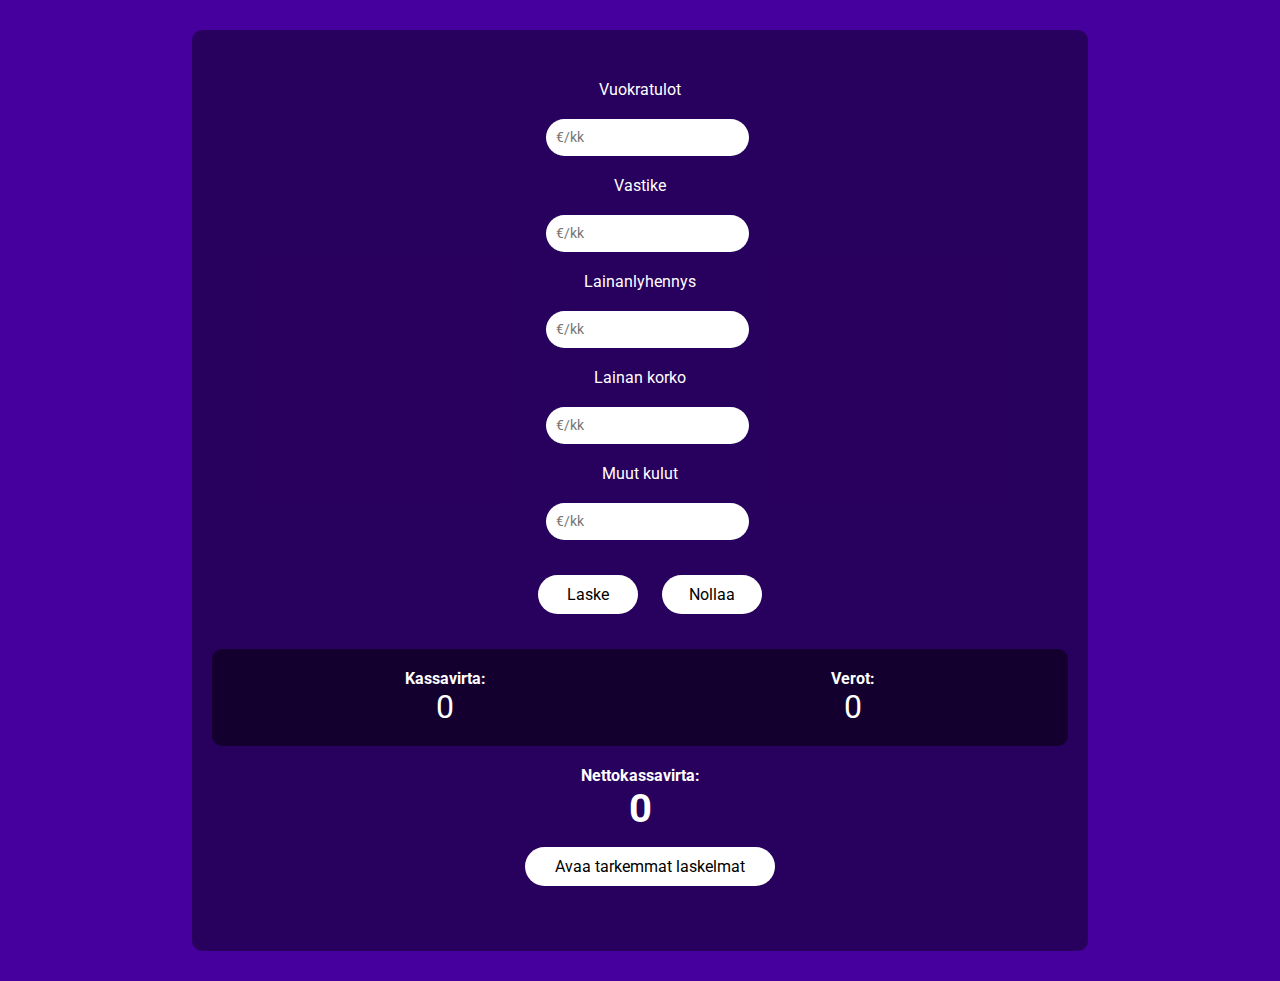
<file: nettokassavirtalaskuri3/index.html>
<!DOCTYPE html>
<html lang="en">
<head>
    <meta charset="UTF-8">
    <meta http-equiv="X-UA-Compatible" content="IE=edge">
    <meta name="viewport" content="width=device-width, initial-scale=1.0">
    <title>Nettokassavirtalaskuri</title>

    <link rel="stylesheet" href="styles.css">
    <link rel="preconnect" href="https://fonts.googleapis.com">
    <link rel="preconnect" href="https://fonts.gstatic.com" crossorigin>
    <link href="https://fonts.googleapis.com/css2?family=Roboto:wght@400;700&display=swap" rel="stylesheet">
</head>
<body>
    <section>
        
        <div class="container">
            <div class="laskuri">
                    <label for="vuokra">Vuokratulot</label><br>
                    <input type="text" placeholder="€/kk" id="vuokra" name="vuokra"><br>
                    <label for="vastike">Vastike</label><br>
                    <input type="text" placeholder="€/kk" id="vastike"> <br>
                    <label for="lyhennys">Lainanlyhennys</label><br>
                    <input type="text" placeholder="€/kk" id="lyhennys"><br>
                    <label for="korko">Lainan korko</label><br>
                    <input type="text" placeholder="€/kk" id="korko"> <br>
                    <label for="yllattavat">Muut kulut</label><br>
                    <input type="text" placeholder="€/kk" id="yllattavat"> <br>
                    <button type="submit" value="Laske"id="laske">Laske</button>
                    <button class="reset">Nollaa</button>
            </div>

            <div class="results">
                <div class="ennen-veroja">
                    <h2>Kassavirta:</h2>
                    <span class="brutto">0</span>
                </div>
                <div class="vero">
                    <h2>Verot:</h2>
                    <span class="verot">0</span>
                </div>
            </div>
            <div class="nettokassavirta">
                <h2>Nettokassavirta:</h2>
                <span class="netto">0</span>
            </div>

            <button id="myBtn">Avaa tarkemmat laskelmat</button>
        </div>
    </section>

    <div id="myModal" class="modal">

        <div class="modal-content">
            <span class="close">&times;</span>
            <table>
                <tr>
                    <th></th>
                    <th>Kuukaudessa</th>
                    <th>Vuodessa</th>
                </tr>
                <tr>
                    <td class="heading">Vuokratulot</td>
                    <td class="tbl-vuokra">1000</td>
                    <td class="tbl-vuokra-v">12000</td>
                </tr>
                <tr>
                    <td class="heading">Vastike</td>
                    <td class="tbl-vastike">1000</td>
                    <td class="tbl-vastike-v">12000</td>
                </tr>
                <tr>
                    <td class="heading">Lainanlyhennys</td>
                    <td class="tbl-lyhennys">1000</td>
                    <td class="tbl-lyhennys-v">12000</td>
                </tr>
                <tr>
                    <td class="heading">Lainan korko</td>
                    <td class="tbl-korko">1000</td>
                    <td class="tbl-korko-v">12000</td>
                </tr>
                <tr>
                    <td class="heading tbl-broder-top">Muut kulut</td>
                    <td class="tbl-yllattavat tbl-broder-top">1000</td>
                    <td class="tbl-yllattavat-v tbl-broder-top">12000</td>
                </tr>
                <tr>
                    <td class="heading">Bruttokassavirta</td>
                    <td class="tbl-brutto">1000</td>
                    <td class="tbl-brutto-v">12000</td>
                </tr>
                <tr>
                    <td class="heading">Verot</td>
                    <td class="tbl-verot">1000</td>
                    <td class="tbl-verot-v">12000</td>
                </tr>
                <tr>
                    <td class="heading nettokassa">Nettokassavirta</td>
                    <td class="tbl-netto nettokassa">1000</td>
                    <td class="tbl-netto-v nettokassa">12000</td>
                </tr>
                
            </table>
        </div>
    </div>


    <script src="index.js"></script>
</body>
</html>
</file>
<file: nettokassavirtalaskuri3/styles.css>
* {
    margin: 0;
    padding: 0;
    box-sizing: border-box;
    font-family: 'Roboto', sans-serif;
}

body {
    background-color: rgb(69, 0, 158);
    position: relative;
}

section {
    background-color: rgb(69, 0, 158);
    
}

h2 {
    color: white;
    font-size: 1rem;
}

span {
    font-size: 2rem;
    color: white;
}

.netto {
    font-size: 2.5rem;
    font-weight: bold;
    
}
.container {
    
    width: 70%;
    background-color: rgba(0, 0, 0, 0.411);
    margin: 30px auto;
    text-align: center;
    padding: 50px 0;
    border-radius: 10px;
}




.laskuri {
    color: white;
}

input {
    margin: 20px 5px;
    margin-left: 20px;
    padding: 10px;
    font-size: .9rem;
    border: none;
    border-radius: 20px;
}

input:focus {
    outline-width: 0;
}


button {
    background-color: white;
    color: black;
    font-size: 1rem;
    padding: 10px 15px;
    width: 100px;
    border: none;
    border-radius: 20px;
    cursor: pointer;
    margin: 15px 0;
    transition: all 0.4s ease;
    margin-left: 20px;
}

button:hover {
    background-color: rgb(121, 121, 121);
}

.results {
    display: flex;
    justify-content: space-around;
    align-items: center;
    margin: 20px;
    padding: 20px;
    background-color: rgba(0, 0, 0, 0.493);
    border-radius: 10px;
}


@media (max-width: 768px){
    .container {
        width: 90%;
    }

    span {
        font-size: 1.5rem;
    }

    .nettokassavirta {
        margin: 30px 0;
    }

    button:hover {
        background-color: white;
    }
}


#myBtn {
    width: 250px;
}
.modal {
    width: 100%;
    background-color: rgba(0, 0, 0, 0.836);
    margin: auto;
    height: 100%;
    position: absolute;
    top: 0;
    left: 0;
    display: flex;
    align-items: center;
    display: none;
}


table {
    color: white;
    text-align: center;
    margin: auto;
    width: 100%;
    border-collapse: collapse;
}

.modal-content {
    width: 80%;
    margin: auto;
    background-color: rgb(69, 0, 158);
    overflow-x: auto;
    border-radius: 10px;
}

.heading {
    font-size: 1.2rem;
    font-weight: bold;
    border-right: 1px solid white;
}


th {
    padding: 20px 100px;
    font-size: 1.5rem;
    font-weight: bold;
    border-bottom: 1px solid white;
}

td {
    padding: 15px 0;
}

.tbl-broder-top {
    border-bottom: 2px solid white;
}

.close {
    position: absolute;
    right: 10px;
    top: 0;
    font-size: 3rem;
    cursor: pointer;
}

.nettokassa {
    font-weight: bold;
    font-size: 1.2rem;
}

@media (max-width: 768px) {
    table {
        font-size: .8rem;
    }

    .heading {
        font-size: .7rem;
        padding: 0 10px;
    }

    th {
        font-size: .9rem;
        padding: 10px 20px;
    }

}
</file>
